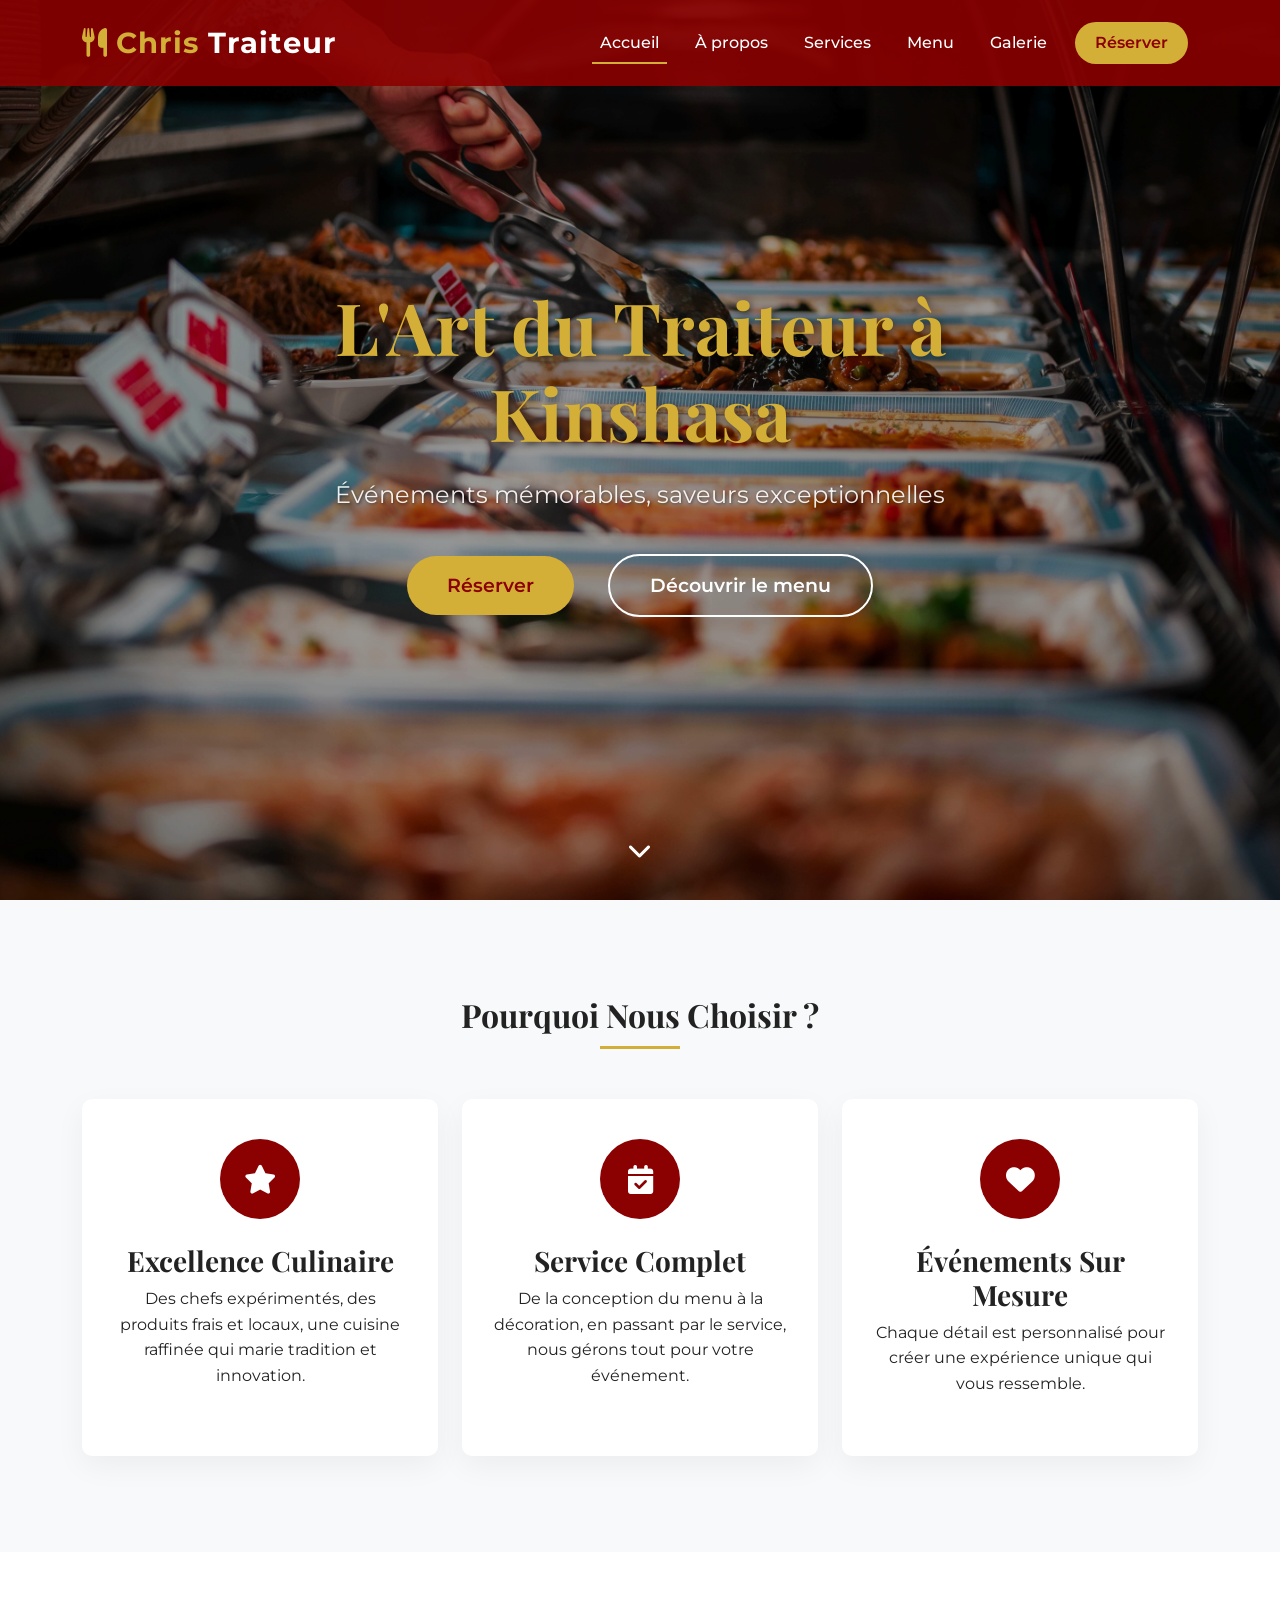
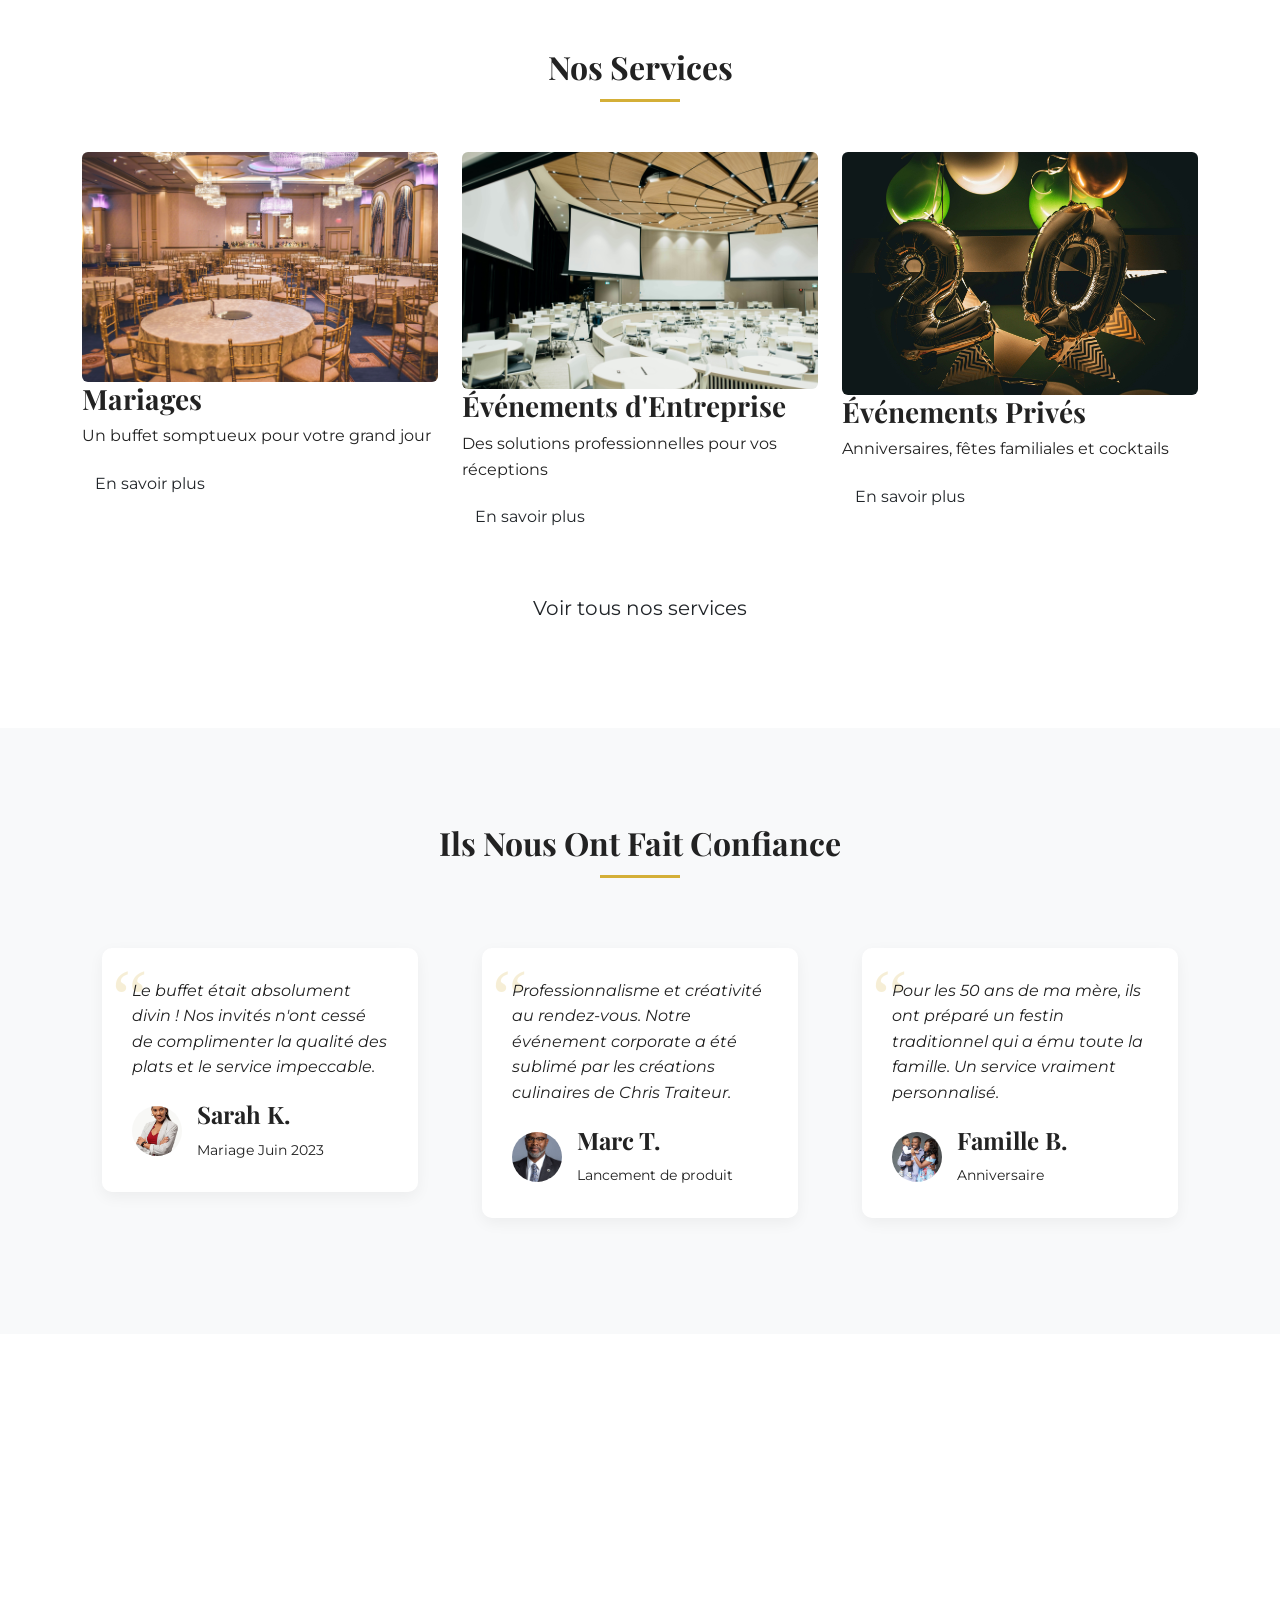
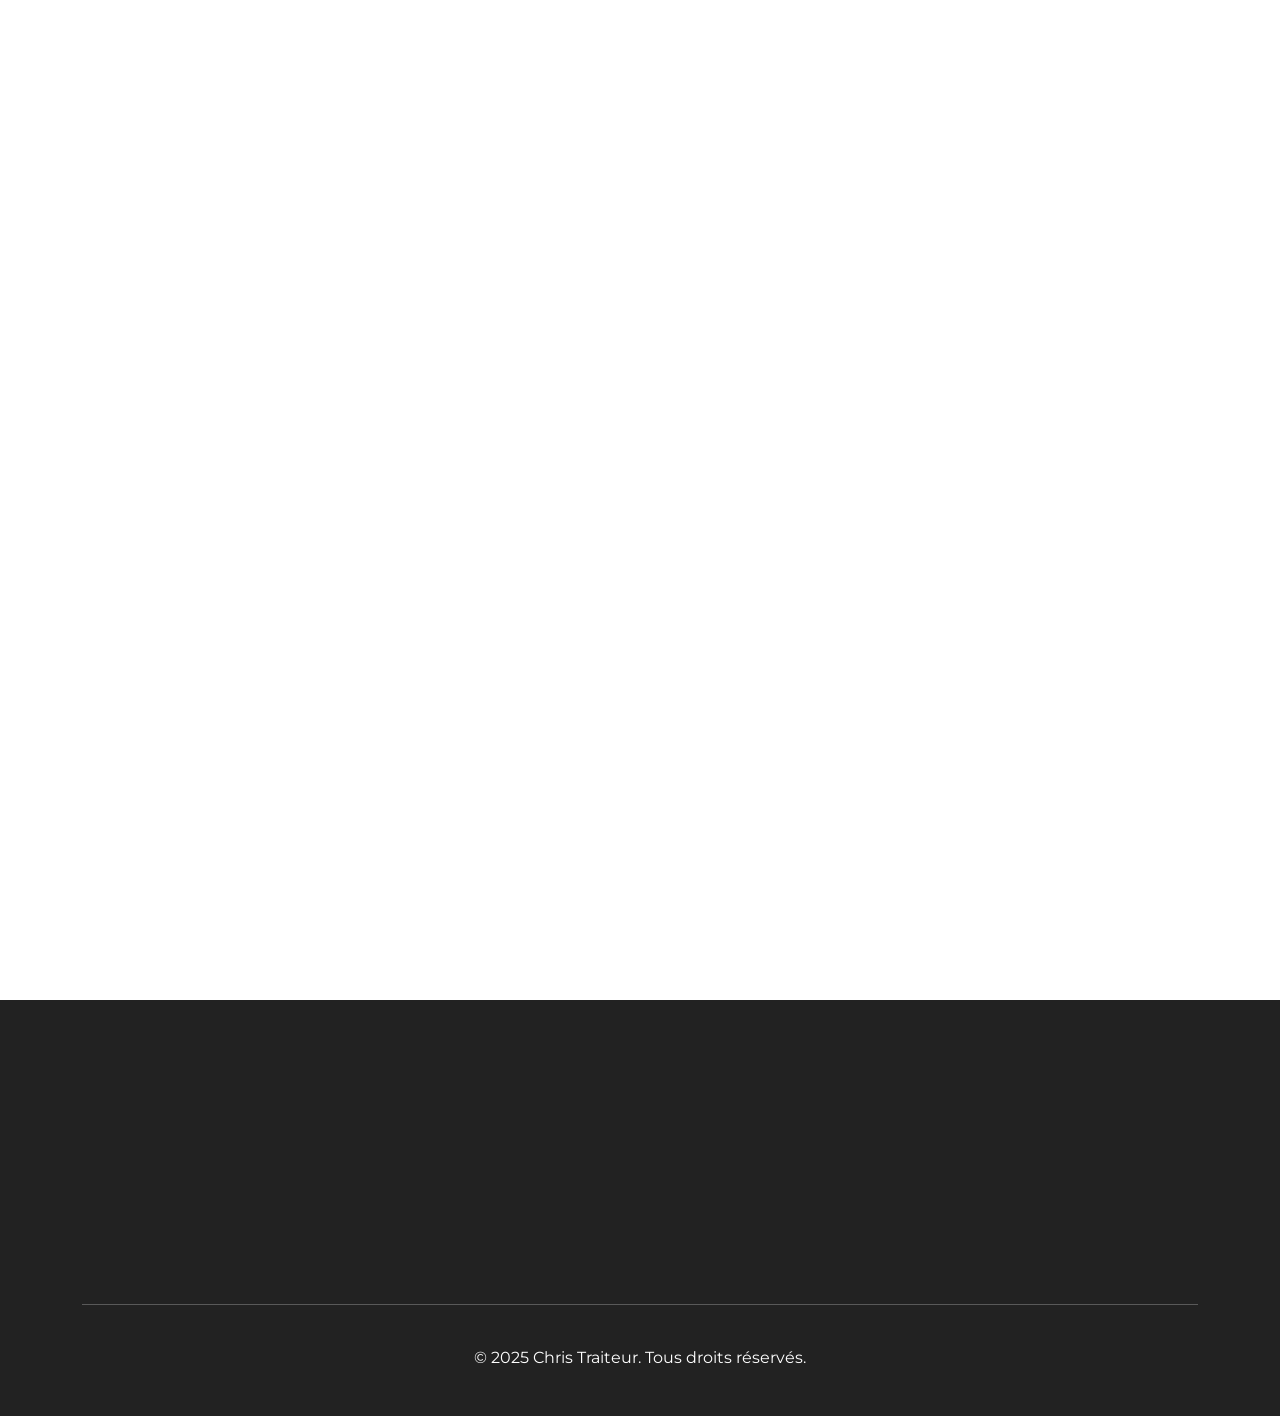
<file: index.html>
<!DOCTYPE html>
<html lang="fr">
<head>
    <meta charset="UTF-8">
    <meta name="viewport" content="width=device-width, initial-scale=1.0">
    <title>Chris Traiteur | Traiteur Événements & Réceptions à Kinshasa | Buffets Haut de Gamme</title>
    <meta name="description" content="Traiteur professionnel à Kinshasa pour mariages, séminaires et événements. Cuisine raffinée, service sur mesure et décoration élégante. Demandez un devis gratuit !">
    <meta name="keywords" content="traiteur Kinshasa, buffet mariage, événement entreprise, réception, cuisine raffinée, service traiteur">
    <meta name="author" content="Dylan Ndjoko Nyami">
    <meta name="robots" content="index, follow">
    <link rel="canonical" href="https://www.christraiteur-kinshasa.com" />
    <link rel="icon" href="/favicon.ico" type="image/x-icon">
    
    <!-- Open Graph / Social Media -->
    <meta property="og:title" content="Chris Traiteur | Traiteur Événements à Kinshasa">
    <meta property="og:description" content="Service traiteur haut de gamme pour vos événements à Kinshasa. Cuisine créative et présentation soignée.">
    <meta property="og:type" content="website">
    <meta property="og:url" content="https://www.christraiteur-kinshasa.com">
    <meta property="og:image" content="https://dydy45.github.io/Chris-Traiteur/assets/Instagram/insta1.jpg">
    <meta property="og:site_name" content="Chris Traiteur">
    
    <!-- Préchargement des ressources -->
    <link rel="preconnect" href="https://fonts.googleapis.com">
    <link rel="preconnect" href="https://fonts.gstatic.com" crossorigin>
    <link rel="preload" href="https://fonts.googleapis.com/css2?family=Playfair+Display:wght@400;700&family=Montserrat:wght@300;400;600&display=swap" as="style" onload="this.onload=null;this.rel='stylesheet'">
    <noscript><link rel="stylesheet" href="https://fonts.googleapis.com/css2?family=Playfair+Display:wght@400;700&family=Montserrat:wght@300;400;600&display=swap"></noscript>
    
    <!-- CSS Bootstrap 5.3.3 CDN -->
    <link href="https://cdn.jsdelivr.net/npm/bootstrap@5.3.3/dist/css/bootstrap.min.css" rel="stylesheet" crossorigin="anonymous">
    
    <!-- Font Awesome 6.7.2 CDN -->
    <link rel="stylesheet" href="https://cdnjs.cloudflare.com/ajax/libs/font-awesome/6.7.2/css/all.min.css" crossorigin="anonymous">
    
    <!-- AOS CSS CDN -->
    <link href="https://unpkg.com/aos@2.3.4/dist/aos.css" rel="stylesheet">
    
    <!-- CSS personnalisé -->
    <link rel="preload" href="css/style.css" as="style" onload="this.onload=null;this.rel='stylesheet'">
    <noscript><link rel="stylesheet" href="css/style.css"></noscript>
    
    <!-- Schema.org markup for Google -->
    <script type="application/ld+json">
    {
      "@context": "https://schema.org",
      "@type": "ProfessionalService",
      "name": "Chris Traiteur",
      "image": "https://www.christraiteur-kinshasa.com/images/logo.jpg",
      "telephone": "+243 XX XXX XX XX",
      "address": {
        "@type": "PostalAddress",
        "streetAddress": "Gombe",
        "addressLocality": "Kinshasa",
        "addressCountry": "CD"
      },
      "openingHoursSpecification": {
        "@type": "OpeningHoursSpecification",
        "dayOfWeek": [
          "Monday",
          "Tuesday",
          "Wednesday",
          "Thursday",
          "Friday",
          "Saturday",
          "Sunday"
        ],
        "opens": "08:00",
        "closes": "20:00"
      }
    }
    </script>
    
    <style>
        /* Styles spécifiques à l'accueil */
        .hero-section {
            height: 100vh;
            min-height: 800px;
            background: linear-gradient(rgba(0, 0, 0, 0.4), rgba(0, 0, 0, 0.4)), 
                        url("assets/hero-bg.jpg") center/cover no-repeat;
            display: flex;
            align-items: center;
            color: white;
            position: relative;
            overflow: hidden;
        }
        
        .hero-video {
            position: absolute;
            top: 0;
            left: 0;
            width: 100%;
            height: 100%;
            object-fit: cover;
            z-index: -1;
            opacity: 0.7;
        }
        
        .hero-content {
            max-width: 800px;
            margin: 0 auto;
            text-align: center;
            position: relative;
            z-index: 2;
        }
        
        .hero-title {
            font-size: 4.5rem;
            margin-bottom: 20px;
            text-shadow: 2px 2px 8px rgba(0,0,0,0.5);
            line-height: 1.2;
            color: #D4AF37;
        }
        
        .hero-subtitle {
            font-size: 1.5rem;
            margin-bottom: 40px;
            opacity: 0.9;
            text-shadow: 1px 1px 3px rgba(0,0,0,0.5);
        }
        
        .btn-hero {
            padding: 15px 40px;
            font-size: 1.2rem;
            border-radius: 50px;
            font-weight: 600;
            margin: 0 15px;
            transition: all 0.4s;
        }
        
        .btn-hero-primary {
            background: var(--dore);
            color: var(--rouge-vin);
            border: none;
        }
        
        .btn-hero-primary:hover {
            background: var(--dore-clair);
            transform: translateY(-5px);
            box-shadow: 0 10px 25px rgba(212, 175, 55, 0.4);
        }
        
        .btn-hero-secondary {
            background: transparent;
            color: white;
            border: 2px solid white;
        }
        
        .btn-hero-secondary:hover {
            background: rgba(255,255,255,0.1);
            transform: translateY(-5px);
        }
        
        .scroll-down {
            position: absolute;
            bottom: 30px;
            left: 50%;
            transform: translateX(-50%);
            color: white;
            font-size: 1.5rem;
            animation: bounce 2s infinite;
        }
        
        @keyframes bounce {
            0%, 20%, 50%, 80%, 100% {transform: translateY(0) translateX(-50%);}
            40% {transform: translateY(-20px) translateX(-50%);}
            60% {transform: translateY(-10px) translateX(-50%);}
        }
        
        .section-title {
            position: relative;
            padding-bottom: 15px;
            margin-bottom: 50px;
            text-align: center;
        }
        
        .section-title::after {
            content: '';
            position: absolute;
            bottom: 0;
            left: 50%;
            transform: translateX(-50%);
            width: 80px;
            height: 3px;
            background: var(--dore);
        }
        
        .feature-card {
            background: white;
            border-radius: 10px;
            padding: 40px 30px;
            text-align: center;
            box-shadow: 0 10px 30px rgba(0,0,0,0.05);
            height: 100%;
            transition: all 0.4s;
            border-bottom: 4px solid transparent;
        }
        
        .feature-card:hover {
            transform: translateY(-10px);
            box-shadow: 0 15px 40px rgba(0,0,0,0.1);
            border-bottom-color: var(--dore);
        }
        
        .feature-icon {
            width: 80px;
            height: 80px;
            background: var(--rouge-vin);
            color: white;
            border-radius: 50%;
            display: flex;
            align-items: center;
            justify-content: center;
            margin: 0 auto 25px;
            font-size: 1.8rem;
        }
        
        .testimonial-card {
            background: white;
            border-radius: 10px;
            padding: 30px;
            box-shadow: 0 5px 15px rgba(0,0,0,0.05);
            position: relative;
            margin: 20px;
        }
        
        .testimonial-card::before {
            content: '\201C';
            font-family: Georgia, serif;
            font-size: 5rem;
            color: var(--dore);
            position: absolute;
            top: 10px;
            left: 10px;
            opacity: 0.2;
            line-height: 1;
        }
        
        .testimonial-content {
            position: relative;
            z-index: 1;
            font-style: italic;
            margin-bottom: 20px;
        }
        
        .testimonial-author {
            display: flex;
            align-items: center;
        }
        
        .testimonial-author img {
            width: 50px;
            height: 50px;
            border-radius: 50%;
            object-fit: cover;
            margin-right: 15px;
        }
        
        .instagram-feed {
            display: grid;
            grid-template-columns: repeat(auto-fill, minmax(250px, 1fr));
            gap: 15px;
        }
        
        .instagram-item {
            position: relative;
            border-radius: 8px;
            overflow: hidden;
        }
        
        .instagram-item img {
            width: 100%;
            height: 250px;
            object-fit: cover;
            transition: transform 0.5s;
        }
        
        .instagram-item:hover img {
            transform: scale(1.05);
        }
        
        .instagram-overlay {
            position: absolute;
            top: 0;
            left: 0;
            right: 0;
            bottom: 0;
            background: rgba(139, 0, 0, 0.5);
            display: flex;
            align-items: center;
            justify-content: center;
            opacity: 0;
            transition: opacity 0.3s;
        }
        
        .instagram-item:hover .instagram-overlay {
            opacity: 1;
        }
        
        /* Responsive */
        @media (max-width: 992px) {
            .hero-title {
                font-size: 3.5rem;
            }
            
            .hero-buttons {
                flex-direction: column;
                gap: 15px;
            }
            
            .btn-hero {
                margin: 5px 0;
                width: 80%;
                max-width: 300px;
            }
        }
        
        @media (max-width: 768px) {
            .hero-title {
                font-size: 2.8rem;
            }
            
            .hero-subtitle {
                font-size: 1.2rem;
            }
        }
    </style>
</head>
<body>
    <!-- Navigation -->
    <nav class="navigation navbar navbar-expand-lg navbar-dark fixed-top">
      <div class="container">
        <a class="logo navbar-brand" href="index.html" data-aos="fade-right">
          <span class="texte-dore"><i class="fas fa-utensils me-2"></i>Chris</span> Traiteur
        </a>
        <button class="bouton-menu navbar-toggler" type="button" data-bs-toggle="collapse" data-bs-target="#menuPrincipal">
          <span class="navbar-toggler-icon"></span>
        </button>
        <div class="menu collapse navbar-collapse" id="menuPrincipal">
          <ul class="liste-menu navbar-nav ms-auto">
            <li class="item-menu nav-item" data-aos="fade-left" data-aos-delay="100"><a class="lien-menu nav-link active" href="index.html">Accueil</a></li>
            <li class="item-menu nav-item" data-aos="fade-left" data-aos-delay="150"><a class="lien-menu nav-link" href="a-propos.html">À propos</a></li>
            <li class="item-menu nav-item" data-aos="fade-left" data-aos-delay="200"><a class="lien-menu nav-link" href="services.html">Services</a></li>
            <li class="item-menu nav-item" data-aos="fade-left" data-aos-delay="250"><a class="lien-menu nav-link" href="menu.html">Menu</a></li>
            <li class="item-menu nav-item" data-aos="fade-left" data-aos-delay="300"><a class="lien-menu nav-link" href="galerie.html">Galerie</a></li>
            <li class="item-menu nav-item" data-aos="fade-left" data-aos-delay="350"><a class="lien-menu nav-link btn-reserver" href="réservation.html">Réserver</a></li>
          </ul>
        </div>
      </div>
    </nav>

    <!-- Hero Section -->
    <section class="hero-section">
        <!-- Optionnel : Vidéo de fond -->
        <!-- <video autoplay muted loop class="hero-video">
            <source src="assets/video/hero-video.mp4" type="video/mp4">
        </video> -->
        
        <div class="container">
            <div class="hero-content" data-aos="fade-up" data-aos-delay="300">
                <h1 class="hero-title">L'Art du Traiteur à Kinshasa</h1>
                <p class="hero-subtitle">Événements mémorables, saveurs exceptionnelles</p>
                <div class="hero-buttons">
                    <a href="réservation.html" class="btn btn-hero btn-hero-primary">Réserver</a>
                    <a href="menu.html" class="btn btn-hero btn-hero-secondary">Découvrir le menu</a>
                </div>
            </div>
        </div>
        
        <a href="#features" class="scroll-down">
            <i class="fas fa-chevron-down"></i>
        </a>
    </section>

    <!-- Features Section -->
    <section id="features" class="py-5 bg-light">
        <div class="container py-5">
            <h2 class="section-title" data-aos="fade-up">Pourquoi Nous Choisir ?</h2>
            
            <div class="row g-4">
                <div class="col-md-4" data-aos="fade-up" data-aos-delay="100">
                    <div class="feature-card">
                        <div class="feature-icon">
                            <i class="fas fa-star"></i>
                        </div>
                        <h3>Excellence Culinaire</h3>
                        <p>Des chefs expérimentés, des produits frais et locaux, une cuisine raffinée qui marie tradition et innovation.</p>
                    </div>
                </div>
                
                <div class="col-md-4" data-aos="fade-up" data-aos-delay="200">
                    <div class="feature-card">
                        <div class="feature-icon">
                            <i class="fas fa-calendar-check"></i>
                        </div>
                        <h3>Service Complet</h3>
                        <p>De la conception du menu à la décoration, en passant par le service, nous gérons tout pour votre événement.</p>
                    </div>
                </div>
                
                <div class="col-md-4" data-aos="fade-up" data-aos-delay="300">
                    <div class="feature-card">
                        <div class="feature-icon">
                            <i class="fas fa-heart"></i>
                        </div>
                        <h3>Événements Sur Mesure</h3>
                        <p>Chaque détail est personnalisé pour créer une expérience unique qui vous ressemble.</p>
                    </div>
                </div>
            </div>
        </div>
    </section>

    <!-- Services Preview -->
    <section class="py-5">
        <div class="container py-5">
            <h2 class="section-title" data-aos="fade-up">Nos Services</h2>
            
            <div class="row g-4">
                <div class="col-lg-4" data-aos="fade-right">
                    <div class="service-preview-card">
                        <img src="assets/service-wedding.jpg" alt="Mariage" class="img-fluid rounded">
                        <div class="service-preview-content">
                            <h3>Mariages</h3>
                            <p>Un buffet somptueux pour votre grand jour</p>
                            <a href="services.html#wedding" class="btn btn-outline-dore">En savoir plus</a>
                        </div>
                    </div>
                </div>
                
                <div class="col-lg-4" data-aos="fade-up" data-aos-delay="100">
                    <div class="service-preview-card">
                        <img src="assets/service-corporate.jpg" alt="Entreprise" class="img-fluid rounded">
                        <div class="service-preview-content">
                            <h3>Événements d'Entreprise</h3>
                            <p>Des solutions professionnelles pour vos réceptions</p>
                            <a href="services.html#corporate" class="btn btn-outline-dore">En savoir plus</a>
                        </div>
                    </div>
                </div>
                
                <div class="col-lg-4" data-aos="fade-left" data-aos-delay="200">
                    <div class="service-preview-card">
                        <img src="assets/service-private.jpg" alt="Privé" class="img-fluid rounded">
                        <div class="service-preview-content">
                            <h3>Événements Privés</h3>
                            <p>Anniversaires, fêtes familiales et cocktails</p>
                            <a href="services.html#private" class="btn btn-outline-dore">En savoir plus</a>
                        </div>
                    </div>
                </div>
            </div>
            
            <div class="text-center mt-5" data-aos="fade-up">
                <a href="services.html" class="btn btn-dore btn-lg">Voir tous nos services</a>
            </div>
        </div>
    </section>

    <!-- Testimonials -->
    <section class="py-5 bg-light">
        <div class="container py-5">
            <h2 class="section-title" data-aos="fade-up">Ils Nous Ont Fait Confiance</h2>
            
            <div class="row">
                <div class="col-md-4" data-aos="fade-up" data-aos-delay="100">
                    <div class="testimonial-card">
                        <div class="testimonial-content">
                            Le buffet était absolument divin ! Nos invités n'ont cessé de complimenter la qualité des plats et le service impeccable.
                        </div>
                        <div class="testimonial-author">
                            <img src="assets/testimonials/client1.jpg" alt="Sarah K.">
                            <div>
                                <h4>Sarah K.</h4>
                                <small>Mariage Juin 2023</small>
                            </div>
                        </div>
                    </div>
                </div>
                
                <div class="col-md-4" data-aos="fade-up" data-aos-delay="200">
                    <div class="testimonial-card">
                        <div class="testimonial-content">
                            Professionnalisme et créativité au rendez-vous. Notre événement corporate a été sublimé par les créations culinaires de Chris Traiteur.
                        </div>
                        <div class="testimonial-author">
                            <img src="assets/testimonials/client2.jpg" alt="Marc T.">
                            <div>
                                <h4>Marc T.</h4>
                                <small>Lancement de produit</small>
                            </div>
                        </div>
                    </div>
                </div>
                
                <div class="col-md-4" data-aos="fade-up" data-aos-delay="300">
                    <div class="testimonial-card">
                        <div class="testimonial-content">
                            Pour les 50 ans de ma mère, ils ont préparé un festin traditionnel qui a ému toute la famille. Un service vraiment personnalisé.
                        </div>
                        <div class="testimonial-author">
                            <img src="assets/testimonials/client3.jpg" alt="Familie B.">
                            <div>
                                <h4>Famille B.</h4>
                                <small>Anniversaire</small>
                            </div>
                        </div>
                    </div>
                </div>
            </div>
        </div>
    </section>

    <!-- Instagram Feed -->
    <section class="py-5">
      <div class="container py-5">
        <h2 class="section-title" data-aos="fade-up">Suivez-nous sur Instagram</h2>
        <p class="text-center mb-5" data-aos="fade-up" data-aos-delay="100">@ChrisTraiteurKinshasa</p>
        
        <div class="instagram-feed">
          <!-- Image 1 -->
          <div class="instagram-item" data-aos="zoom-in">
            <img src="assets/Instagram/insta1.jpg" alt="Notre cuisine">
            <div class="instagram-overlay">
              <i class="fab fa-instagram fa-3x text-white"></i>
            </div>
          </div>
          
          <!-- Image 2 -->
          <div class="instagram-item" data-aos="zoom-in" data-aos-delay="100">
            <img src="assets/Instagram/insta2.jpg" alt="Plat délicieux">
            <div class="instagram-overlay">
              <i class="fab fa-instagram fa-3x text-white"></i>
            </div>
          </div>
          
          <!-- Image 3 -->
          <div class="instagram-item" data-aos="zoom-in" data-aos-delay="200">
            <img src="assets/Instagram/insta3.jpg" alt="Événement spécial">
            <div class="instagram-overlay">
              <i class="fab fa-instagram fa-3x text-white"></i>
            </div>
          </div>
          
          <!-- Image 4 -->
          <div class="instagram-item" data-aos="zoom-in" data-aos-delay="300">
            <img src="assets/Instagram/insta4.jpg" alt="Buffet varié">
            <div class="instagram-overlay">
              <i class="fab fa-instagram fa-3x text-white"></i>
            </div>
          </div>
          
          <!-- Image 5 -->
          <div class="instagram-item" data-aos="zoom-in" data-aos-delay="400">
            <img src="assets/Instagram/insta5.jpg" alt="Décoration">
            <div class="instagram-overlay">
              <i class="fab fa-instagram fa-3x text-white"></i>
            </div>
          </div>
          
          <!-- Image 6 -->
          <div class="instagram-item" data-aos="zoom-in" data-aos-delay="500">
            <img src="assets/Instagram/insta6.jpg" alt="Service traiteur">
            <div class="instagram-overlay">
              <i class="fab fa-instagram fa-3x text-white"></i>
            </div>
          </div>
        </div>
      </div>
    </section>

    <!-- CTA Section -->
    <section class="py-5 bg-rouge-vin text-white">
        <div class="container py-5 text-center">
            <h2 class="mb-4" data-aos="fade-up">Prêt à organiser votre événement ?</h2>
            <p class="lead mb-5" data-aos="fade-up" data-aos-delay="100">Contactez-nous pour un devis personnalisé</p>
            <div class="d-flex justify-content-center gap-3 flex-wrap">
                <a href="réservation.html" class="btn btn-dore btn-lg" data-aos="zoom-in" data-aos-delay="200">
                    <i class="fas fa-calendar-alt me-2"></i>Réserver
                </a>
                <a href="contact.html" class="btn btn-outline-light btn-lg" data-aos="zoom-in" data-aos-delay="300">
                    <i class="fas fa-envelope me-2"></i>Nous écrire
                </a>
            </div>
        </div>
    </section>

    <!-- Footer -->
    <footer class="pied-de-page pt-5">
      <div class="container">
        <div class="row">
          <div class="col-lg-4 mb-4" data-aos="fade-up">
            <h3 class="titre-footer mb-4">Chris Traiteur</h3>
            <p>Spécialiste en traiteur événementiel à Kinshasa depuis 2015.</p>
            <div class="reseaux-sociaux mt-3">
              <a href="#" class="lien-reseau me-3"><i class="fab fa-instagram fa-lg"></i></a>
              <a href="#" class="lien-reseau me-3"><i class="fab fa-facebook-f fa-lg"></i></a>
              <a href="#" class="lien-reseau"><i class="fab fa-whatsapp fa-lg"></i></a>
            </div>
          </div>
          <div class="col-lg-4 mb-4" data-aos="fade-up" data-aos-delay="100">
            <h3 class="titre-footer mb-4">Liens Rapides</h3>
            <ul class="liste-footer">
              <li><a href="menu.html"><i class="fas fa-chevron-right me-2"></i>Notre Menu</a></li>
              <li><a href="galerie.html"><i class="fas fa-chevron-right me-2"></i>Galerie</a></li>
              <li><a href="a-propos.html"><i class="fas fa-chevron-right me-2"></i>À propos</a></li>
              <li><a href="contact.html"><i class="fas fa-chevron-right me-2"></i>Contact</a></li>
            </ul>
          </div>
          <div class="col-lg-4 mb-4" data-aos="fade-up" data-aos-delay="200">
            <h3 class="titre-footer mb-4">Contact</h3>
            <ul class="liste-contact">
              <li><i class="fas fa-map-marker-alt me-2"></i> Kinshasa, Gombe</li>
              <li><i class="fas fa-phone me-2"></i> +243 XX XXX XX XX</li>
              <li><i class="fas fa-envelope me-2"></i> contact@christraiteur.cd</li>
            </ul>
          </div>
        </div>
        <hr class="my-4">
        <div class="text-center py-3">
          <p class="mb-0">&copy; 2025 Chris Traiteur. Tous droits réservés.</p>
        </div>
      </div>
    </footer>

    <!-- Bootstrap JS Bundle with Popper CDN -->
    <script src="https://cdn.jsdelivr.net/npm/bootstrap@5.3.3/dist/js/bootstrap.bundle.min.js" crossorigin="anonymous"></script>
    
    <!-- AOS JS CDN -->
    <script src="https://unpkg.com/aos@2.3.4/dist/aos.js"></script>
    
    <script>
      // Initialisation AOS
      AOS.init({
        duration: 800,
        easing: 'ease-in-out',
        once: true
      });
      
      // Navbar scroll effect
      window.addEventListener('scroll', function() {
        const navbar = document.querySelector('.navbar');
        if (window.scrollY > 50) {
          navbar.classList.add('scrolled');
        } else {
          navbar.classList.remove('scrolled');
        }
      });
      
      // Smooth scrolling
      document.querySelectorAll('a[href^="#"]').forEach(anchor => {
        anchor.addEventListener('click', function(e) {
          e.preventDefault();
          document.querySelector(this.getAttribute('href')).scrollIntoView({
            behavior: 'smooth'
          });
        });
      });
    </script>
</body>
</html>
</file>
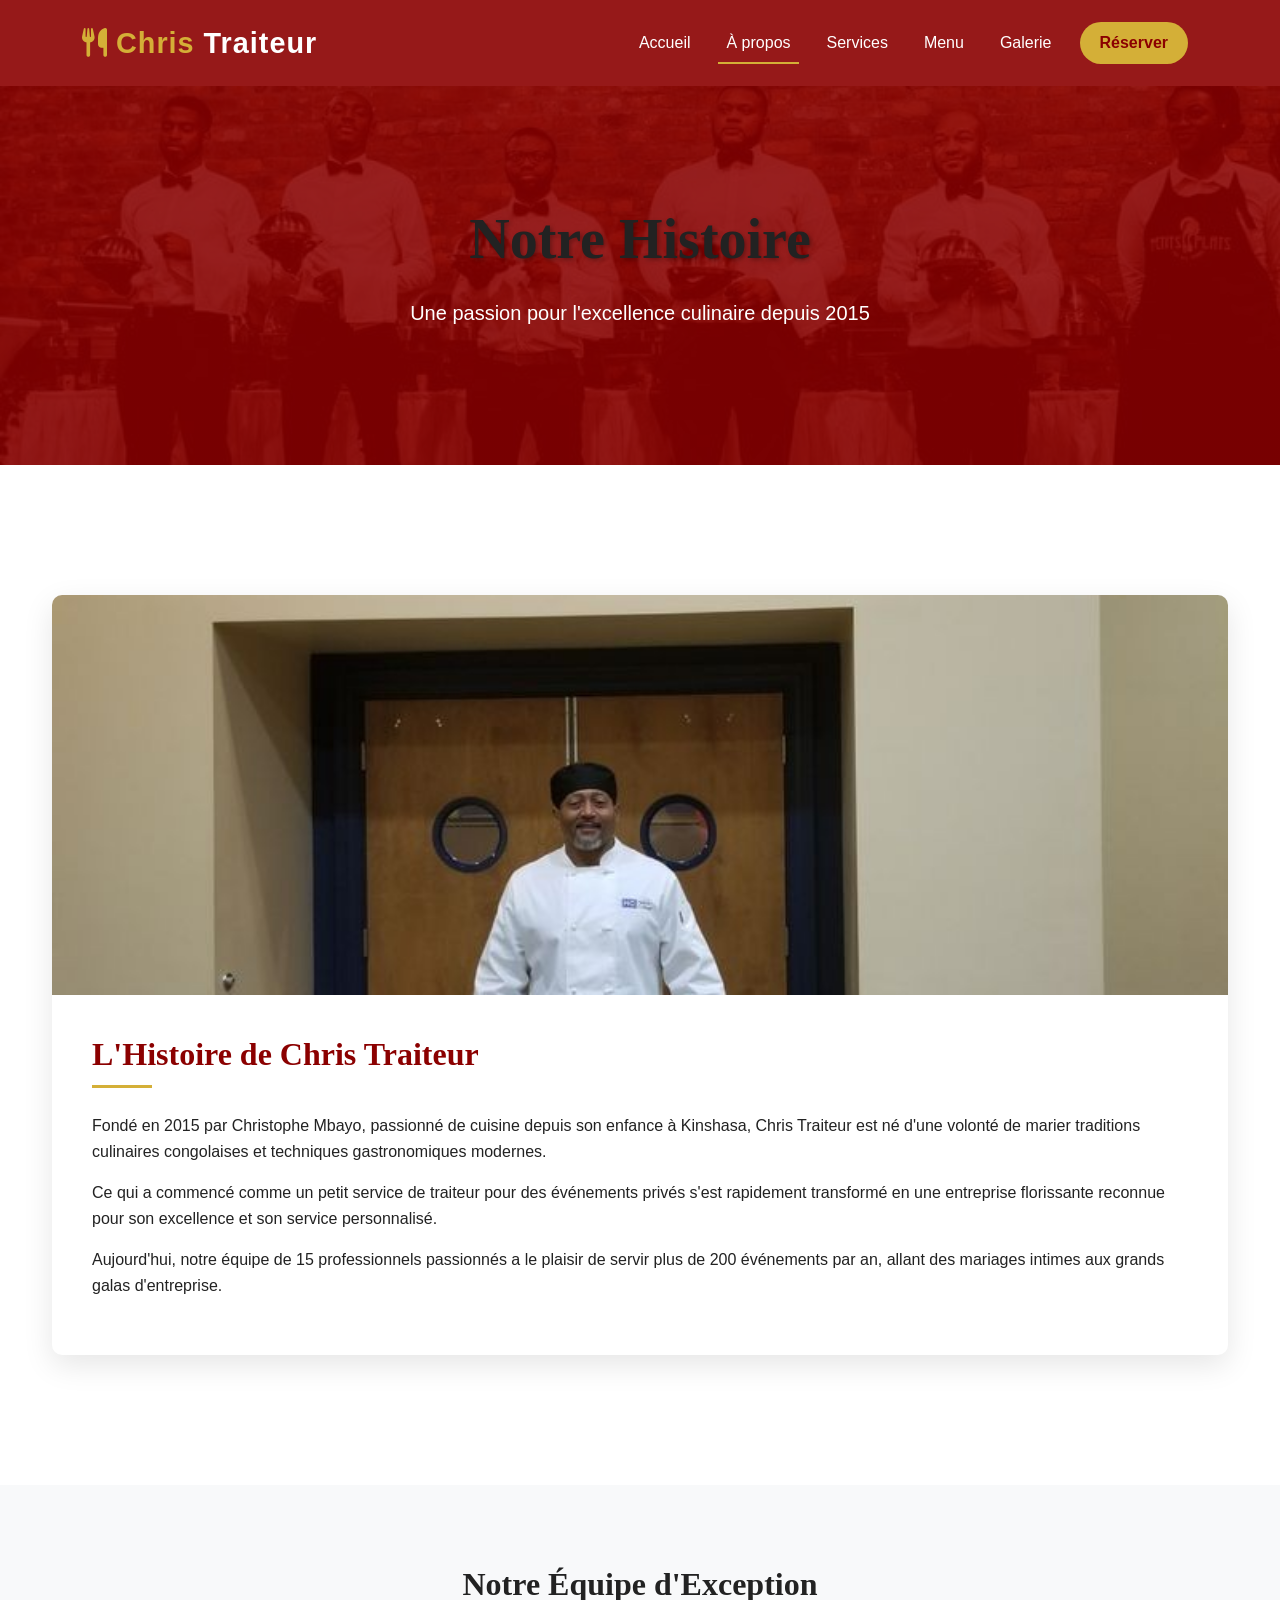
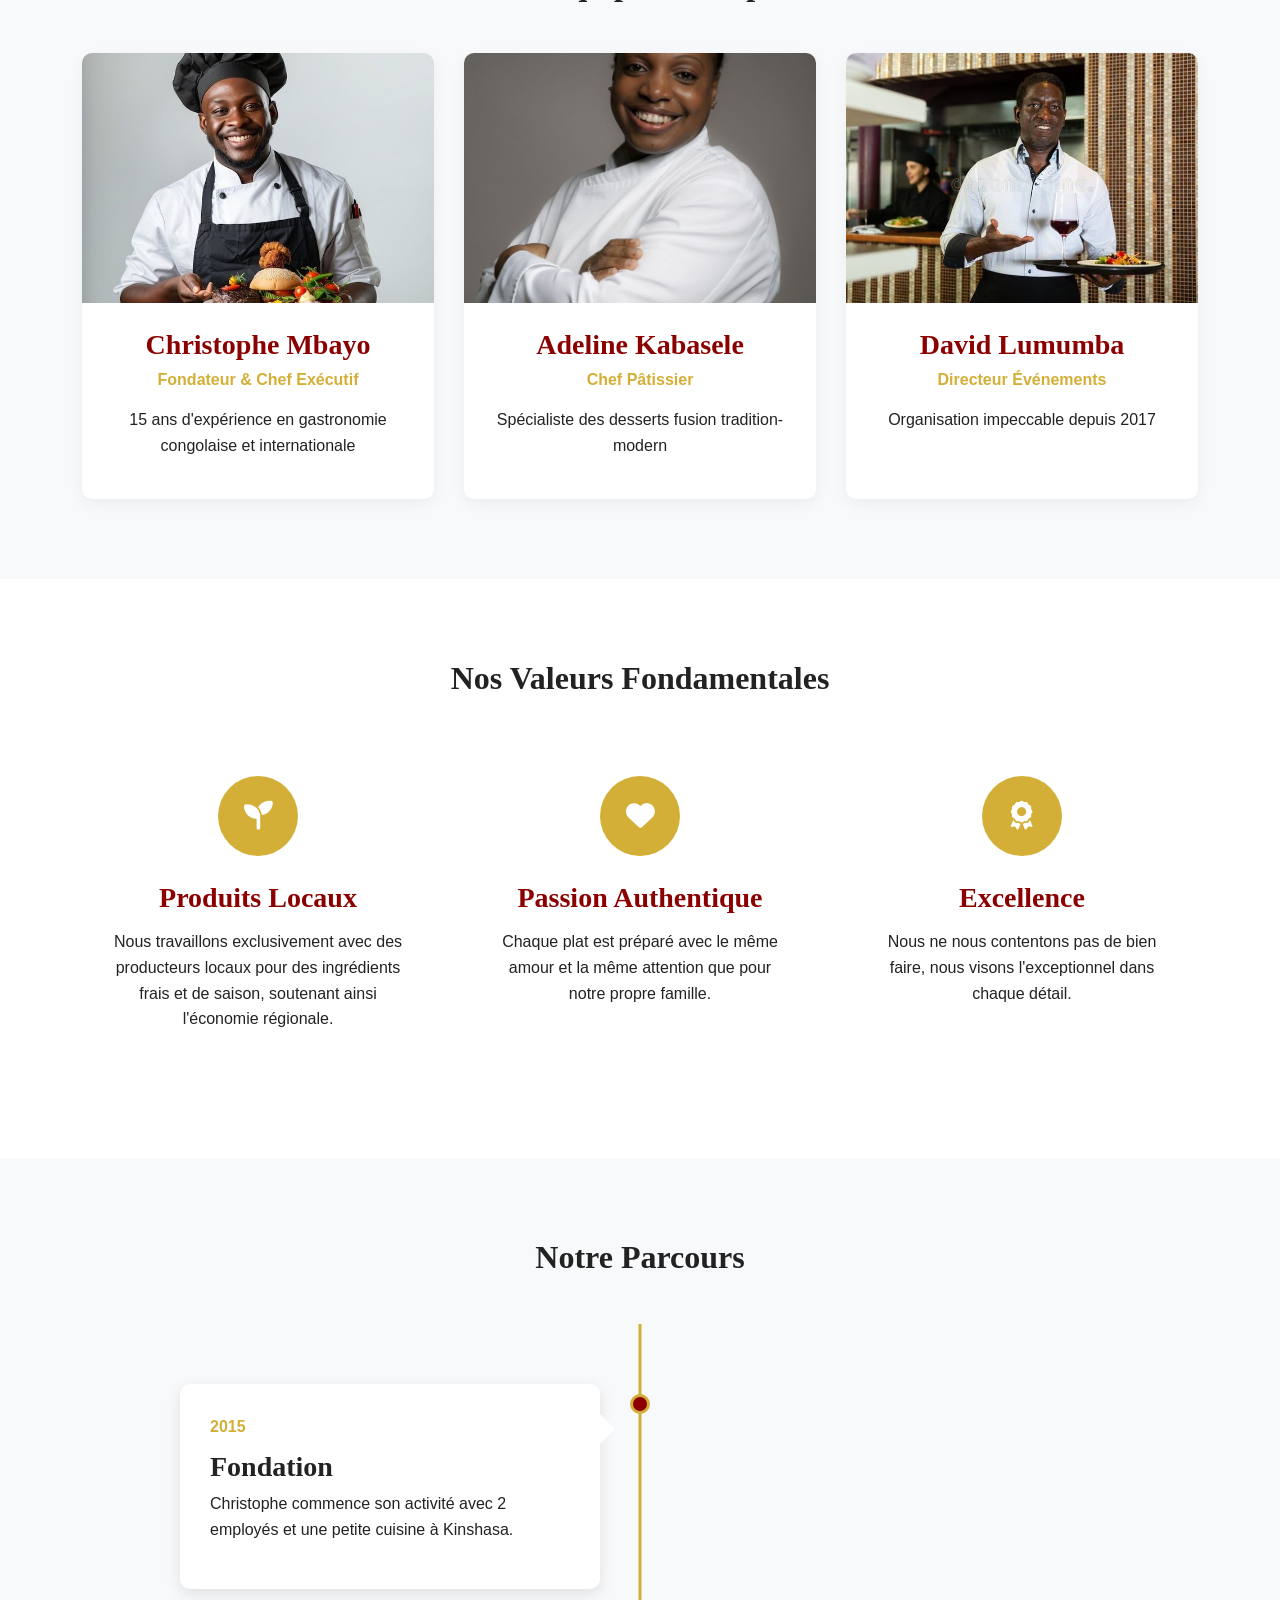
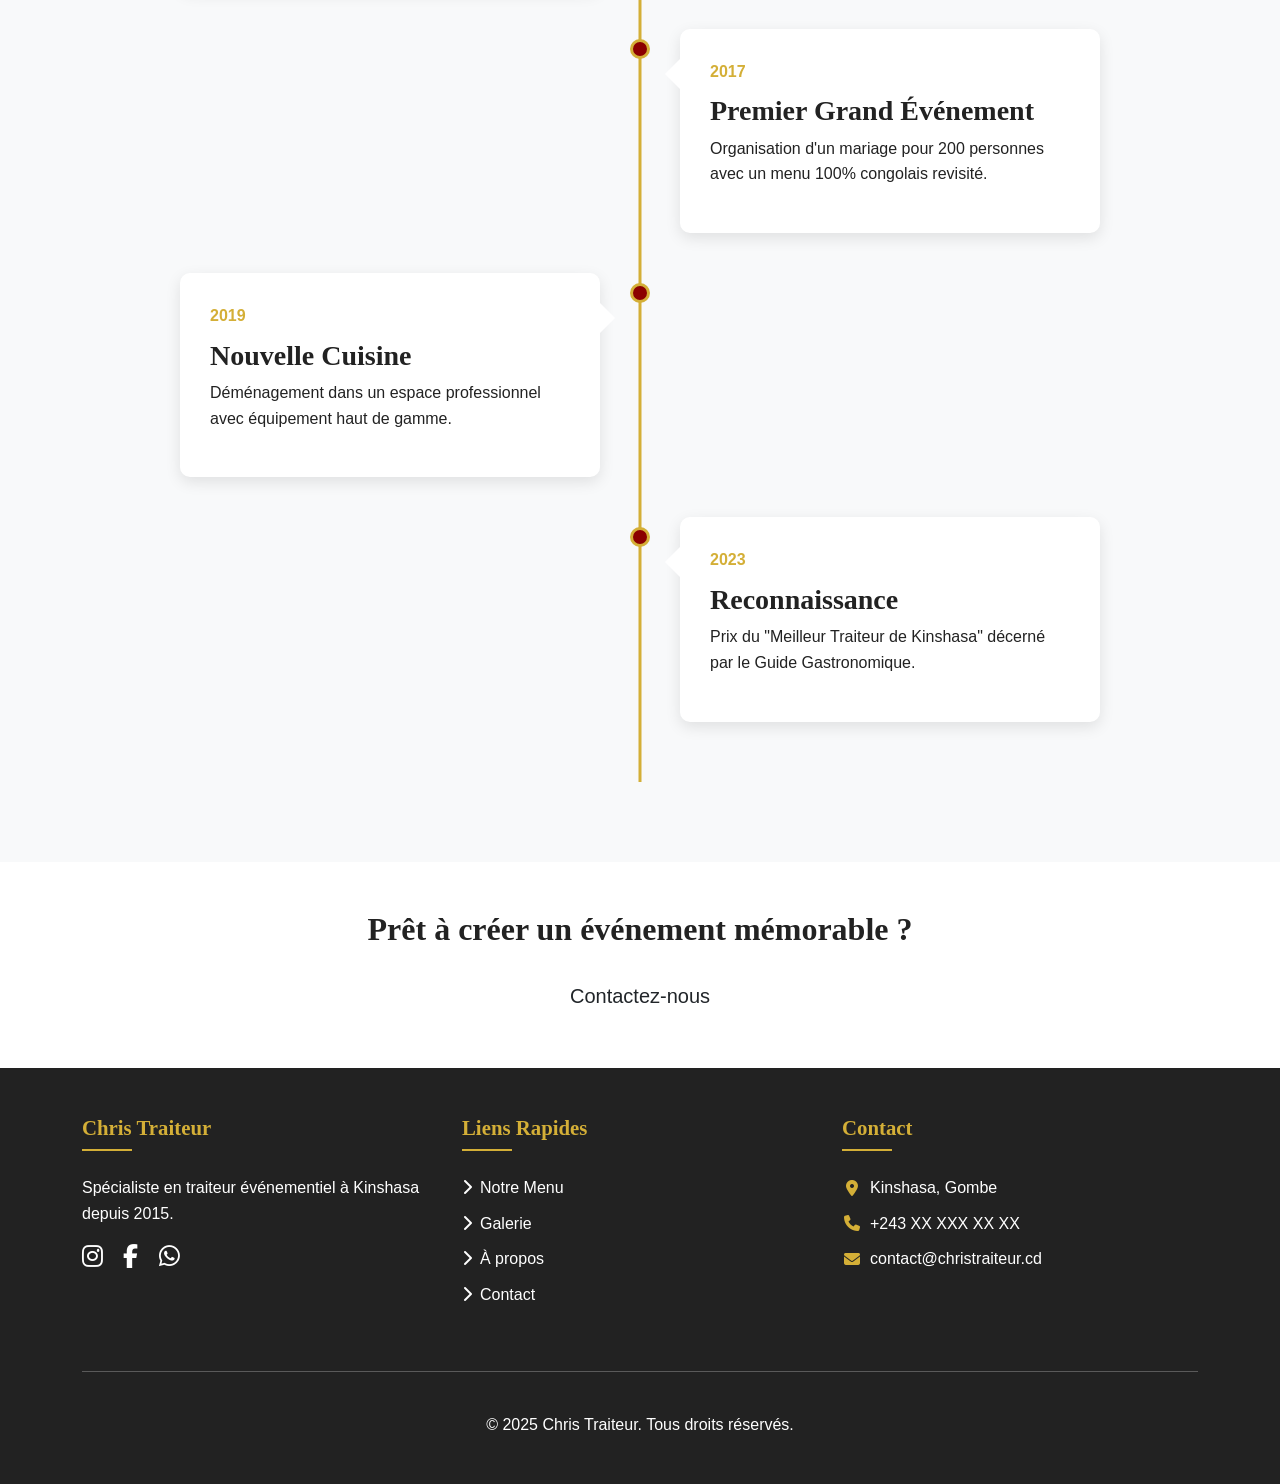
<file: a-propos.html>
<!DOCTYPE html>
<html lang="fr">
<head>
  <meta charset="UTF-8">
  <meta name="viewport" content="width=device-width, initial-scale=1.0">
  <title>À Propos | Chris Traiteur – Spécialiste Événements à Kinshasa depuis 2010</title>
  <meta name="description" content="Chris Traiteur, traiteur professionnel à Kinshasa depuis 10 ans. Découvrez notre histoire, notre équipe et notre engagement pour des événements culinaires mémorables.">
  <meta name="keywords" content="traiteur Kinshasa, histoire Chris Traiteur, équipe traiteur, valeurs culinaires">
  <link rel="canonical" href="https://www.christraiteur-kinshasa.com/a-propos">
  <link rel="icon" href="/favicon.ico" type="image/x-icon">
  
  <!-- Open Graph -->
  <meta property="og:title" content="Notre Histoire | Chris Traiteur – Kinshasa">
  <meta property="og:description" content="Traiteur passionné à Kinshasa, nous créons des expériences culinaires uniques pour vos événements depuis 2010.">
  <meta property="og:type" content="website">
  <meta property="og:url" content="https://www.christraiteur-kinshasa.com/a-propos">
  <meta property="og:image" content="https://www.christraiteur-kinshasa.com/images/equipe-chris-traiteur.jpg">
  
  <!-- Préchargements -->
  <link rel="preconnect" href="https://fonts.googleapis.com">
  <link rel="preconnect" href="https://fonts.gstatic.com" crossorigin>
  <link rel="preload" href="https://cdn.jsdelivr.net/npm/bootstrap@5.3.3/dist/css/bootstrap.min.css" as="style">
  
  <!-- CSS -->
  <link href="https://cdn.jsdelivr.net/npm/bootstrap@5.3.3/dist/css/bootstrap.min.css" rel="stylesheet" crossorigin="anonymous">
  <link href="https://cdnjs.cloudflare.com/ajax/libs/font-awesome/6.7.2/css/all.min.css" rel="stylesheet" crossorigin="anonymous">
  <link href="https://unpkg.com/aos@2.3.4/dist/aos.css" rel="stylesheet">
  <link rel="stylesheet" href="css/style.css">
  
  <!-- Schema Markup -->
  <script type="application/ld+json">
    {
      "@context": "https://schema.org",
      "@type": "LocalBusiness",
      "name": "Chris Traiteur",
      "description": "Traiteur professionnel à Kinshasa, spécialisé dans les mariages, séminaires et événements privés.",
      "address": {
        "@type": "PostalAddress",
        "addressLocality": "Kinshasa",
        "addressRegion": "Gombe",
        "addressCountry": "CD"
      },
      "telephone": "+243 XX XXX XX XX",
      "openingHours": "Mo-Fr 08:00-18:00",
      "foundingDate": "2015"
    }
  </script>
    <style>
        /* Styles pour la page À Propos */
        .about-hero {
            background: linear-gradient(rgba(139, 0, 0, 0.85), rgba(139, 0, 0, 0.85)), 
                        url("../assets/about-bg.jpg") center/cover;
            color: white;
            padding: 120px 0;
            text-align: center;
            margin-top: 85.5px;
            margin-bottom: 50px;
        }
        
        .about-hero h1 {
            font-size: 3.5rem;
            text-shadow: 2px 2px 4px rgba(0,0,0,0.3);
        }
        
        .about-section {
            padding: 80px 0;
        }
        
        .about-content {
            max-width: 1200px;
            margin: 0 auto;
        }
        
        .about-card {
            background: white;
            border-radius: 10px;
            box-shadow: 0 10px 30px rgba(0,0,0,0.1);
            overflow: hidden;
            margin-bottom: 50px;
        }
        
        .about-img {
            width: 100%;
            height: 400px;
            object-fit: cover;
        }
        
        .about-text {
            padding: 40px;
        }
        
        .about-title {
            color: var(--rouge-vin);
            position: relative;
            padding-bottom: 15px;
            margin-bottom: 25px;
        }
        
        .about-title::after {
            content: '';
            position: absolute;
            bottom: 0;
            left: 0;
            width: 60px;
            height: 3px;
            background: var(--dore);
        }
        
        .team-section {
            background: var(--gris-clair);
            padding: 80px 0;
        }
        
        .team-title {
            text-align: center;
            margin-bottom: 50px;
        }
        
        .team-grid {
            display: grid;
            grid-template-columns: repeat(auto-fit, minmax(250px, 1fr));
            gap: 30px;
        }
        
        .team-card {
            background: white;
            border-radius: 10px;
            overflow: hidden;
            box-shadow: 0 5px 15px rgba(0,0,0,0.05);
            transition: all 0.3s;
            text-align: center;
        }
        
        .team-card:hover {
            transform: translateY(-10px);
            box-shadow: 0 15px 30px rgba(0,0,0,0.1);
        }
        
        .team-img {
            width: 100%;
            height: 250px;
            object-fit: cover;
        }
        
        .team-info {
            padding: 25px 20px;
        }
        
        .team-name {
            color: var(--rouge-vin);
            margin-bottom: 5px;
        }
        
        .team-role {
            color: var(--dore);
            font-weight: 600;
            margin-bottom: 15px;
        }
        
        .values-section {
            padding: 80px 0;
        }
        
        .values-grid {
            display: grid;
            grid-template-columns: repeat(auto-fit, minmax(300px, 1fr));
            gap: 30px;
        }
        
        .value-card {
            text-align: center;
            padding: 30px;
        }
        
        .value-icon {
            width: 80px;
            height: 80px;
            background: var(--dore);
            color: white;
            border-radius: 50%;
            display: flex;
            align-items: center;
            justify-content: center;
            margin: 0 auto 25px;
            font-size: 1.8rem;
        }
        
        .value-title {
            color: var(--rouge-vin);
            margin-bottom: 15px;
        }
        
        .timeline-section {
            background: var(--gris-clair);
            padding: 80px 0;
        }
        
        .timeline {
            position: relative;
            max-width: 1000px;
            margin: 0 auto;
            padding: 40px 0;
        }
        
        .timeline::before {
            content: '';
            position: absolute;
            top: 0;
            left: 50%;
            width: 3px;
            height: 100%;
            background: var(--dore);
            transform: translateX(-50%);
        }
        
        .timeline-item {
            position: relative;
            width: 50%;
            padding: 20px 40px;
            box-sizing: border-box;
        }
        
        .timeline-item:nth-child(odd) {
            left: 0;
        }
        
        .timeline-item:nth-child(even) {
            left: 50%;
        }
        
        .timeline-content {
            background: white;
            padding: 30px;
            border-radius: 10px;
            box-shadow: 0 5px 15px rgba(0,0,0,0.1);
            position: relative;
        }
        
        .timeline-date {
            color: var(--dore);
            font-weight: 600;
            margin-bottom: 10px;
        }
        
        .timeline-item:nth-child(odd) .timeline-content::before {
            content: '';
            position: absolute;
            top: 30px;
            right: -15px;
            width: 0;
            height: 0;
            border-style: solid;
            border-width: 15px 0 15px 15px;
            border-color: transparent transparent transparent white;
        }
        
        .timeline-item:nth-child(even) .timeline-content::before {
            content: '';
            position: absolute;
            top: 30px;
            left: -15px;
            width: 0;
            height: 0;
            border-style: solid;
            border-width: 15px 15px 15px 0;
            border-color: transparent white transparent transparent;
        }
        
        .timeline-dot {
            position: absolute;
            top: 30px;
            width: 20px;
            height: 20px;
            border-radius: 50%;
            background: var(--rouge-vin);
            border: 3px solid var(--dore);
        }
        
        .timeline-item:nth-child(odd) .timeline-dot {
            right: -10px;
        }
        
        .timeline-item:nth-child(even) .timeline-dot {
            left: -10px;
        }
        
        /* Responsive */
        @media (max-width: 768px) {
            .about-hero h1 {
                font-size: 2.5rem;
            }
            
            .timeline::before {
                left: 30px;
            }
            
            .timeline-item {
                width: 100%;
                padding-left: 70px;
                padding-right: 0;
            }
            
            .timeline-item:nth-child(even) {
                left: 0;
            }
            
            .timeline-item:nth-child(odd) .timeline-content::before,
            .timeline-item:nth-child(even) .timeline-content::before {
                left: 55px;
                top: -15px;
                border-width: 0 15px 15px 15px;
                border-color: transparent transparent white transparent;
            }
            
            .timeline-item:nth-child(odd) .timeline-dot,
            .timeline-item:nth-child(even) .timeline-dot {
                left: 20px;
            }
        }
    </style>
</head>
<body>
    <!-- Navigation -->
    <nav class="navigation navbar navbar-expand-lg navbar-dark fixed-top">
      <div class="container">
        <a class="logo navbar-brand" href="index.html" data-aos="fade-right">
          <span class="texte-dore"><i class="fas fa-utensils me-2"></i>Chris</span> Traiteur
        </a>
        <button class="bouton-menu navbar-toggler" type="button" data-bs-toggle="collapse" data-bs-target="#menuPrincipal">
          <span class="navbar-toggler-icon"></span>
        </button>
        <div class="menu collapse navbar-collapse" id="menuPrincipal">
          <ul class="liste-menu navbar-nav ms-auto">
            <li class="item-menu nav-item" data-aos="fade-left" data-aos-delay="100"><a class="lien-menu nav-link" href="index.html">Accueil</a></li>
            <li class="item-menu nav-item" data-aos="fade-left" data-aos-delay="150"><a class="lien-menu nav-link active" href="a-propos.html">À propos</a></li>
            <li class="item-menu nav-item" data-aos="fade-left" data-aos-delay="200"><a class="lien-menu nav-link" href="services.html">Services</a></li>
            <li class="item-menu nav-item" data-aos="fade-left" data-aos-delay="250"><a class="lien-menu nav-link" href="menu.html">Menu</a></li>
            <li class="item-menu nav-item" data-aos="fade-left" data-aos-delay="300"><a class="lien-menu nav-link" href="galerie.html">Galerie</a></li>
            <li class="item-menu nav-item" data-aos="fade-left" data-aos-delay="350"><a class="lien-menu nav-link btn-reserver" href="réservation.html">Réserver</a></li>
          </ul>
        </div>
      </div>
    </nav>

    <main class="page-about">
        <!-- Hero Section -->
        <section class="about-hero" data-aos="fade">
            <div class="container">
                <h1 class="mb-4">Notre Histoire</h1>
                <p class="lead">Une passion pour l'excellence culinaire depuis 2015</p>
            </div>
        </section>

        <!-- Notre Histoire -->
        <section class="about-section">
            <div class="container about-content">
                <div class="about-card" data-aos="fade-up">
                    <img src="assets/about-story.jpg" class="about-img" alt="Fondateur Chris Traiteur">
                    <div class="about-text">
                        <h2 class="about-title">L'Histoire de Chris Traiteur</h2>
                        <p>Fondé en 2015 par Christophe Mbayo, passionné de cuisine depuis son enfance à Kinshasa, Chris Traiteur est né d'une volonté de marier traditions culinaires congolaises et techniques gastronomiques modernes.</p>
                        <p>Ce qui a commencé comme un petit service de traiteur pour des événements privés s'est rapidement transformé en une entreprise florissante reconnue pour son excellence et son service personnalisé.</p>
                        <p>Aujourd'hui, notre équipe de 15 professionnels passionnés a le plaisir de servir plus de 200 événements par an, allant des mariages intimes aux grands galas d'entreprise.</p>
                    </div>
                </div>
            </div>
        </section>

        <!-- Notre Équipe -->
        <section class="team-section">
            <div class="container">
                <h2 class="team-title" data-aos="fade-up">Notre Équipe d'Exception</h2>
                <div class="team-grid">
                    <!-- Membre 1 -->
                    <div class="team-card" data-aos="fade-up" data-aos-delay="100">
                        <img src="assets/team/chef1.jpg" class="team-img" alt="Chef Christophe">
                        <div class="team-info">
                            <h3 class="team-name">Christophe Mbayo</h3>
                            <p class="team-role">Fondateur & Chef Exécutif</p>
                            <p>15 ans d'expérience en gastronomie congolaise et internationale</p>
                        </div>
                    </div>
                    
                    <!-- Membre 2 -->
                    <div class="team-card" data-aos="fade-up" data-aos-delay="200">
                        <img src="assets/team/chef2.jpg" class="team-img" alt="Chef Adeline">
                        <div class="team-info">
                            <h3 class="team-name">Adeline Kabasele</h3>
                            <p class="team-role">Chef Pâtissier</p>
                            <p>Spécialiste des desserts fusion tradition-modern</p>
                        </div>
                    </div>
                    
                    <!-- Membre 3 -->
                    <div class="team-card" data-aos="fade-up" data-aos-delay="300">
                        <img src="assets/team/manager.jpg" class="team-img" alt="Manager">
                        <div class="team-info">
                            <h3 class="team-name">David Lumumba</h3>
                            <p class="team-role">Directeur Événements</p>
                            <p>Organisation impeccable depuis 2017</p>
                        </div>
                    </div>
                </div>
            </div>
        </section>

        <!-- Nos Valeurs -->
        <section class="values-section">
            <div class="container">
                <h2 class="text-center mb-5" data-aos="fade-up">Nos Valeurs Fondamentales</h2>
                <div class="values-grid">
                    <!-- Valeur 1 -->
                    <div class="value-card" data-aos="fade-up" data-aos-delay="100">
                        <div class="value-icon">
                            <i class="fas fa-seedling"></i>
                        </div>
                        <h3 class="value-title">Produits Locaux</h3>
                        <p>Nous travaillons exclusivement avec des producteurs locaux pour des ingrédients frais et de saison, soutenant ainsi l'économie régionale.</p>
                    </div>
                    
                    <!-- Valeur 2 -->
                    <div class="value-card" data-aos="fade-up" data-aos-delay="200">
                        <div class="value-icon">
                            <i class="fas fa-heart"></i>
                        </div>
                        <h3 class="value-title">Passion Authentique</h3>
                        <p>Chaque plat est préparé avec le même amour et la même attention que pour notre propre famille.</p>
                    </div>
                    
                    <!-- Valeur 3 -->
                    <div class="value-card" data-aos="fade-up" data-aos-delay="300">
                        <div class="value-icon">
                            <i class="fas fa-award"></i>
                        </div>
                        <h3 class="value-title">Excellence</h3>
                        <p>Nous ne nous contentons pas de bien faire, nous visons l'exceptionnel dans chaque détail.</p>
                    </div>
                </div>
            </div>
        </section>

        <!-- Notre Histoire (Timeline) -->
        <section class="timeline-section">
            <div class="container">
                <h2 class="text-center mb-5" data-aos="fade-up">Notre Parcours</h2>
                <div class="timeline">
                    <!-- Étape 1 -->
                    <div class="timeline-item" data-aos="fade-up">
                        <div class="timeline-dot"></div>
                        <div class="timeline-content">
                            <div class="timeline-date">2015</div>
                            <h3>Fondation</h3>
                            <p>Christophe commence son activité avec 2 employés et une petite cuisine à Kinshasa.</p>
                        </div>
                    </div>
                    
                    <!-- Étape 2 -->
                    <div class="timeline-item" data-aos="fade-up" data-aos-delay="100">
                        <div class="timeline-dot"></div>
                        <div class="timeline-content">
                            <div class="timeline-date">2017</div>
                            <h3>Premier Grand Événement</h3>
                            <p>Organisation d'un mariage pour 200 personnes avec un menu 100% congolais revisité.</p>
                        </div>
                    </div>
                    
                    <!-- Étape 3 -->
                    <div class="timeline-item" data-aos="fade-up" data-aos-delay="200">
                        <div class="timeline-dot"></div>
                        <div class="timeline-content">
                            <div class="timeline-date">2019</div>
                            <h3>Nouvelle Cuisine</h3>
                            <p>Déménagement dans un espace professionnel avec équipement haut de gamme.</p>
                        </div>
                    </div>
                    
                    <!-- Étape 4 -->
                    <div class="timeline-item" data-aos="fade-up" data-aos-delay="300">
                        <div class="timeline-dot"></div>
                        <div class="timeline-content">
                            <div class="timeline-date">2023</div>
                            <h3>Reconnaissance</h3>
                            <p>Prix du "Meilleur Traiteur de Kinshasa" décerné par le Guide Gastronomique.</p>
                        </div>
                    </div>
                </div>
            </div>
        </section>

        <!-- CTA -->
        <section class="py-5 bg-rouge-vin text-white">
            <div class="container text-center" data-aos="fade-up">
                <h2 class="mb-4">Prêt à créer un événement mémorable ?</h2>
                <a href="contact.html" class="btn btn-dore btn-lg">Contactez-nous</a>
            </div>
        </section>
    </main>

    <!-- Footer -->
    <footer class="pied-de-page pt-5">
      <div class="container">
        <div class="row">
          <div class="col-lg-4 mb-4" data-aos="fade-up">
            <h3 class="titre-footer mb-4">Chris Traiteur</h3>
            <p>Spécialiste en traiteur événementiel à Kinshasa depuis 2015.</p>
            <div class="reseaux-sociaux mt-3">
              <a href="#" class="lien-reseau me-3"><i class="fab fa-instagram fa-lg"></i></a>
              <a href="#" class="lien-reseau me-3"><i class="fab fa-facebook-f fa-lg"></i></a>
              <a href="#" class="lien-reseau"><i class="fab fa-whatsapp fa-lg"></i></a>
            </div>
          </div>
          <div class="col-lg-4 mb-4" data-aos="fade-up" data-aos-delay="100">
            <h3 class="titre-footer mb-4">Liens Rapides</h3>
            <ul class="liste-footer">
              <li><a href="menu.html"><i class="fas fa-chevron-right me-2"></i>Notre Menu</a></li>
              <li><a href="galerie.html"><i class="fas fa-chevron-right me-2"></i>Galerie</a></li>
              <li><a href="a-propos.html"><i class="fas fa-chevron-right me-2"></i>À propos</a></li>
              <li><a href="contact.html"><i class="fas fa-chevron-right me-2"></i>Contact</a></li>
            </ul>
          </div>
          <div class="col-lg-4 mb-4" data-aos="fade-up" data-aos-delay="200">
            <h3 class="titre-footer mb-4">Contact</h3>
            <ul class="liste-contact">
              <li><i class="fas fa-map-marker-alt me-2"></i> Kinshasa, Gombe</li>
              <li><i class="fas fa-phone me-2"></i> +243 XX XXX XX XX</li>
              <li><i class="fas fa-envelope me-2"></i> contact@christraiteur.cd</li>
            </ul>
          </div>
        </div>
        <hr class="my-4">
        <div class="text-center py-3">
          <p class="mb-0">&copy; 2025 Chris Traiteur. Tous droits réservés.</p>
        </div>
      </div>
    </footer>
    <!-- Bootstrap JS -->
    <!--<script type="text/javascript" src="cdn_modules/bootstrap@5.3.3/js/bootstrap.bundle.min.js"></script>-->
    
    <!-- JS Bootstrap 5.3.3 (avec Popper inclus) -->
    <script src="https://cdn.jsdelivr.net/npm/bootstrap@5.3.3/dist/js/bootstrap.bundle.min.js"></script>
    
    <!--<script type="text/javascript" src="cdn_modules/font-awesome@6.7.2/js/all.min.js"></script>-->
    
    <!-- AOS Animation JS -->
    <!--<script type="text/javascript" src="cdn_modules/aos@2.3.4/aos.js"></script>-->
    
    <!-- JS AOS -->
    <script src="https://unpkg.com/aos@2.3.4/dist/aos.js"></script>
    
    <script>
      // Initialisation AOS
      AOS.init({
        duration: 800,
        easing: 'ease-in-out',
        once: true,
        offset: 100
      });
      
      // Navbar scroll effect
      window.addEventListener('scroll', function() {
        const navbar = document.querySelector('.navigation');
        if (window.scrollY > 50) {
          navbar.classList.add('scrolled');
        } else {
          navbar.classList.remove('scrolled');
        }
      });
    </script>
</body>
</html>
</file>
<file: css/style.css>
/* Variables */
:root {
    --rouge-vin: #8B0000;
    --dore: #D4AF37;
    --dore-clair: #E8C872;
    --blanc: #FFFFFF;
    --noir: #222222;
    --gris-fonce: #444444;
    --gris-clair: #f8f9fa;
    --transition: all 0.3s ease;
}

/* Reset et polices */
* {
    margin: 0;
    padding: 0;
    box-sizing: border-box;
}

body {
    font-family: 'Montserrat', sans-serif;
    color: var(--noir);
    line-height: 1.6;
    overflow-x: hidden;
}

h1, h2, h3, h4, h5, h6,
.titre-principal, .titre-section, .titre-footer {
    font-family: 'Playfair Display', serif;
    font-weight: 700;
    color: var(--noir);
}

/* Navigation */
.navigation {
    background-color: rgba(139, 0, 0, 0.9);
    transition: var(--transition);
    padding: 15px 0;
    position: fixed;
    width: 100%;
    z-index: 1000;
}

.navigation.scrolled {
    background-color: var(--rouge-vin);
    box-shadow: 0 2px 15px rgba(0, 0, 0, 0.1);
    padding: 10px 0;
}

.logo {
    font-size: 1.8rem;
    font-weight: 700;
    letter-spacing: 1px;
    text-decoration: none;
    transition: var(--transition);
}

.texte-dore {
    color: var(--dore);
}

.lien-menu {
    position: relative;
    margin: 0 10px;
    font-weight: 500;
    color: var(--blanc);
    text-decoration: none;
    transition: var(--transition);
}

.lien-menu::after {
    content: '';
    position: absolute;
    width: 0;
    height: 2px;
    bottom: 0;
    left: 0;
    background-color: var(--dore);
    transition: var(--transition);
}

.lien-menu:hover,
.lien-menu.active {
    color: var(--dore);
}

.lien-menu:hover::after,
.lien-menu.active::after {
    width: 100%;
}

.btn-reserver {
    background-color: var(--dore);
    color: var(--rouge-vin) !important;
    border-radius: 30px;
    padding: 8px 20px !important;
    margin-left: 10px;
    font-weight: 600;
    transition: var(--transition);
}

.btn-reserver:hover {
    transform: translateY(-3px);
    box-shadow: 0 5px 15px rgba(212, 175, 55, 0.3);
}

/* Bannière Hero */
.banniere {
    min-height: 100vh;
    background: url('../assets/hero-bg.jpg') no-repeat center center/cover;
    position: relative;
    display: flex;
    align-items: center;
    color: var(--blanc);
    text-align: center;
    padding-top: 80px;
}

.overlay {
    position: absolute;
    top: 0;
    left: 0;
    width: 100%;
    height: 100%;
    background: rgba(0, 0, 0, 0.6);
}

.titre-principal {
    font-size: 3.5rem;
    margin-bottom: 1.5rem;
    text-shadow: 2px 2px 4px rgba(0, 0, 0, 0.5);
    line-height: 1.2;
    color: var(--dore);
}

.sous-titre {
    font-size: 1.5rem;
    opacity: 0.9;
    text-shadow: 1px 1px 2px rgba(0, 0, 0, 0.5);
    margin-bottom: 2rem;
}

.bouton-principal {
    background-color: var(--dore);
    color: var(--rouge-vin);
    border: none;
    font-weight: 600;
    padding: 12px 30px;
    border-radius: 30px;
    transition: var(--transition);
    text-decoration: none;
    display: inline-block;
}

.bouton-principal:hover {
    background-color: var(--dore-clair);
    transform: translateY(-3px);
    box-shadow: 0 10px 20px rgba(0, 0, 0, 0.2);
}

.bouton-secondaire {
    background-color: transparent;
    color: var(--blanc);
    border: 2px solid var(--blanc);
    font-weight: 600;
    padding: 12px 30px;
    border-radius: 30px;
    transition: var(--transition);
    text-decoration: none;
    display: inline-block;
}

.bouton-secondaire:hover {
    background-color: rgba(255, 255, 255, 0.1);
    transform: translateY(-3px);
}

/* Section Services */
.section-services {
    padding: 100px 0;
    background-color: var(--blanc);
}

.titre-section-wrapper {
    position: relative;
    margin-bottom: 60px;
}

.sous-titre-section {
    display: block;
    color: var(--dore);
    font-weight: 600;
    letter-spacing: 2px;
    margin-bottom: 10px;
    text-transform: uppercase;
    font-size: 0.9rem;
}

.titre-section {
    font-size: 2.5rem;
    position: relative;
    display: inline-block;
}

.separateur {
    width: 80px;
    height: 3px;
    background-color: var(--dore);
    margin-top: 20px;
}

.carte-service {
    border: none;
    border-radius: 10px;
    overflow: hidden;
    box-shadow: 0 5px 15px rgba(0, 0, 0, 0.1);
    transition: var(--transition);
    height: 100%;
}

.carte-service:hover {
    transform: translateY(-10px);
    box-shadow: 0 15px 30px rgba(0, 0, 0, 0.2);
}

.card-img-wrapper {
    overflow: hidden;
    height: 200px;
}

.card-img-top {
    transition: var(--transition);
    width: 100%;
    height: 100%;
    object-fit: cover;
}

.carte-service:hover .card-img-top {
    transform: scale(1.05);
}

.icone-service {
    color: var(--dore);
    font-size: 2.5rem;
    margin-bottom: 15px;
}

.titre-carte {
    font-size: 1.5rem;
    margin-bottom: 15px;
    color: var(--noir);
}

.btn-lien {
    color: var(--dore);
    text-decoration: none;
    font-weight: 600;
    display: inline-block;
    margin-top: 15px;
    transition: var(--transition);
}

.btn-lien:hover {
    color: var(--rouge-vin);
    transform: translateX(5px);
}

/* Section Témoignages */
.section-temoignages {
  background-color: var(--blanc);
  position: relative;
  overflow: hidden;
}

.photo-evenement {
  position: relative;
  border-radius: 10px;
  overflow: hidden;
  box-shadow: 0 5px 20px rgba(0, 0, 0, 0.1);
  transition: var(--transition);
}

.photo-evenement:hover {
  transform: translateY(-5px);
  box-shadow: 0 15px 30px rgba(139, 0, 0, 0.2);
}

.photo-evenement img {
  width: 100%;
  height: 400px;
  object-fit: cover;
  transition: transform 0.5s ease;
}

.photo-evenement:hover img {
  transform: scale(1.03);
}

.legende-photo {
  position: absolute;
  bottom: 0;
  left: 0;
  right: 0;
  background: rgba(139, 0, 0, 0.8);
  color: white;
  padding: 10px 15px;
  font-size: 0.9rem;
  text-align: center;
}

.carte-temoignage {
  background: white;
  border-radius: 10px;
  padding: 30px;
  height: 100%;
  box-shadow: 0 5px 15px rgba(0, 0, 0, 0.05);
}

.texte-temoignage {
  font-size: 1.2rem;
  font-style: italic;
  color: var(--gris-fonce);
  line-height: 1.8;
  position: relative;
  padding: 20px 0;
}

.texte-temoignage::before,
.texte-temoignage::after {
  content: '"';
  font-size: 4rem;
  color: var(--dore);
  opacity: 0.2;
  position: absolute;
  font-family: serif;
  line-height: 1;
}

.texte-temoignage::before {
  top: 0;
  left: -10px;
}

.texte-temoignage::after {
  bottom: -30px;
  right: -10px;
}

.auteur-temoignage {
  display: flex;
  align-items: center;
  margin-top: 30px;
}

.avatar {
  width: 70px;
  height: 70px;
  object-fit: cover;
  border: 3px solid var(--dore);
}

.info-auteur strong {
  display: block;
  color: var(--rouge-vin);
  font-weight: 600;
  font-size: 1.1rem;
}

.info-auteur span {
  font-size: 0.9rem;
  color: var(--gris-fonce);
  font-style: italic;
}

/* Contrôles carousel */
.carousel-control-prev,
.carousel-control-next {
  width: auto;
  opacity: 1;
}

.carousel-control-prev-icon,
.carousel-control-next-icon {
  background-color: var(--rouge-vin);
  border-radius: 50%;
  width: 50px;
  height: 50px;
  background-size: 50%;
  padding: 10px;
}

.carousel-control-prev {
  left: -25px;
}

.carousel-control-next {
  right: -25px;
}

/* Indicateurs */
.carousel-indicators {
  bottom: -50px;
}

.carousel-indicators [data-bs-target] {
  width: 12px;
  height: 12px;
  border-radius: 50%;
  background-color: var(--dore);
  opacity: 0.5;
  margin: 0 8px;
  border: none;
}

.carousel-indicators .active {
  opacity: 1;
  transform: scale(1.2);
}

/* Section CTA */
.section-cta {
    background-color: var(--gris-clair);
    padding: 80px 0;
    position: relative;
}

.bouton-whatsapp {
    background-color: #25D366;
    color: white;
    border: none;
    font-weight: 600;
    transition: var(--transition);
}

.bouton-whatsapp:hover {
    background-color: #128C7E;
    color: white;
    transform: translateY(-3px);
}

/* Pied de page */
.pied-de-page {
    background-color: var(--noir);
    color: var(--blanc);
    padding-top: 80px;
    padding-bottom: 30px;
}

.titre-footer {
    color: var(--dore);
    font-size: 1.3rem;
    margin-bottom: 20px;
    position: relative;
    padding-bottom: 10px;
}

.titre-footer::after {
    content: '';
    position: absolute;
    left: 0;
    bottom: 0;
    width: 50px;
    height: 2px;
    background-color: var(--dore);
}

.liste-footer {
    list-style: none;
    padding-left: 0;
}

.liste-footer li {
    margin-bottom: 10px;
}

.liste-footer a {
    color: var(--blanc);
    text-decoration: none;
    transition: var(--transition);
    display: inline-block;
}

.liste-footer a:hover {
    color: var(--dore);
    transform: translateX(5px);
}

.liste-contact {
    list-style: none;
    padding-left: 0;
}

.liste-contact li {
    margin-bottom: 10px;
    display: flex;
    align-items: center;
}

.liste-contact i {
    width: 20px;
    text-align: center;
    margin-right: 10px;
    color: var(--dore);
}

.reseaux-sociaux a {
    color: var(--blanc);
    font-size: 1.2rem;
    margin-right: 15px;
    transition: var(--transition);
}

.reseaux-sociaux a:hover {
    color: var(--dore);
    transform: translateY(-3px);
}

/* Responsive Design */
@media (max-width: 992px) {
    .titre-principal {
        font-size: 2.8rem;
    }
    
    .banniere {
        min-height: 80vh;
    }
    
    .photo-evenement img {
        height: 350px;
    }
}

@media (max-width: 768px) {
    .titre-principal {
        font-size: 2.2rem;
    }
    
    .sous-titre {
        font-size: 1.2rem;
    }
    
    .boutons-hero {
        flex-direction: column;
        gap: 15px;
    }
    
    .bouton-principal,
    .bouton-secondaire {
        width: 100%;
        margin: 0;
    }

    .card-img-wrapper {
        height: 150px;
    }
    
    .photo-evenement {
    margin-bottom: 30px;
    }
    
    .photo-evenement img {
    height: 300px;
  }
  
  .texte-temoignage {
    font-size: 1rem;
    padding: 15px 0;
  }
  
  .avatar {
    width: 60px;
    height: 60px;
  }
  
  .carousel-control-prev {
    left: -15px;
  }
  
  .carousel-control-next {
    right: -15px;
  }
}

@media (max-width: 576px) {
    .titre-principal {
        font-size: 1.8rem;
    }

    .titre-section {
        font-size: 2rem;
    }
    
    .legende-photo {
      font-size: 0.8rem;
      padding: 8px 10px;
    }
    
    .carousel-control-prev-icon,
    .carousel-control-next-icon {
      width: 40px;
      height: 40px;
    }
}

/* Désactivation des animations sur mobile */
@media screen and (max-width: 768px) {
    [data-aos] {
        opacity: 1 !important;
        transform: none !important;
    }
}
</file>
